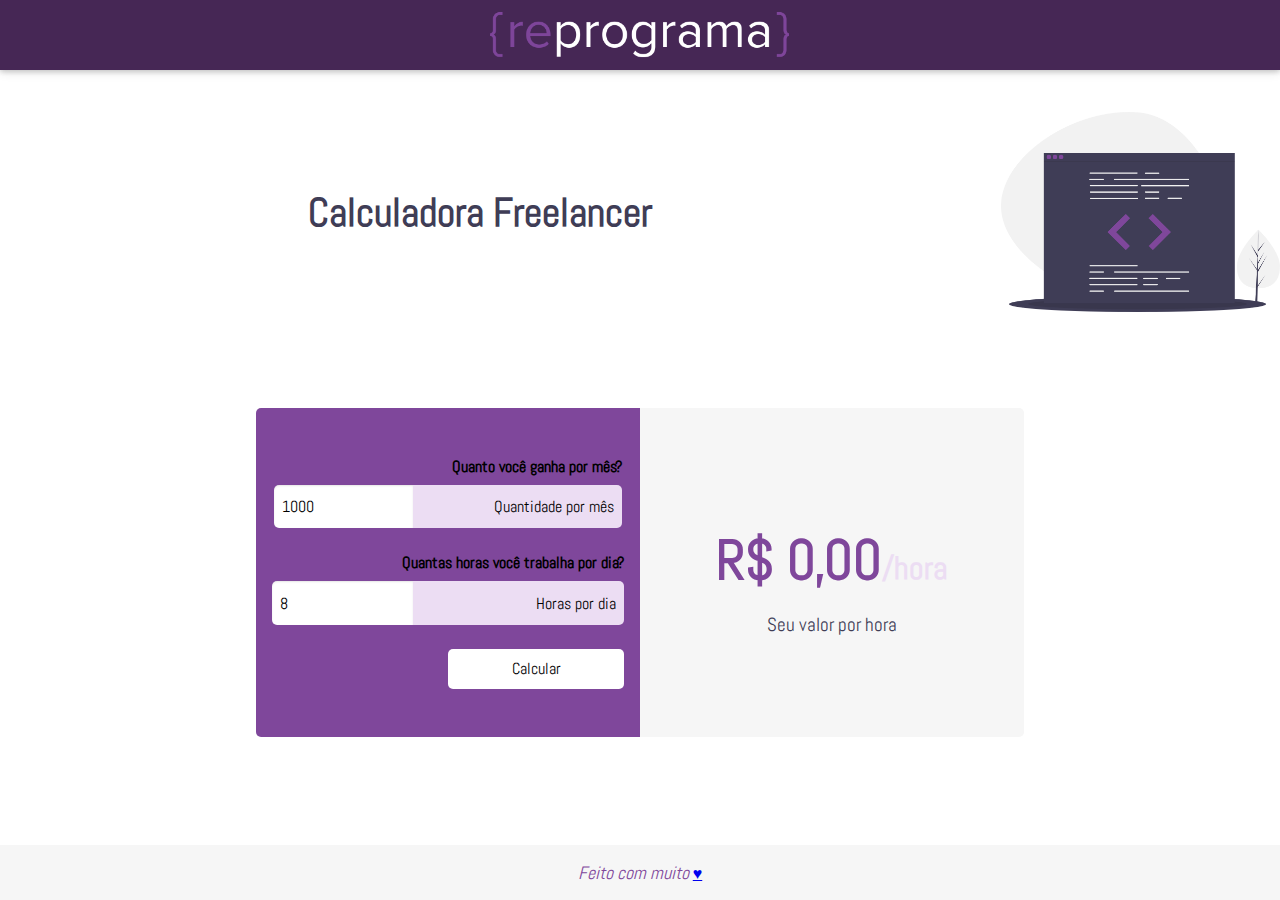
<file: reprograma/index.html>
<!DOCTYPE html>
<html lang="en">
  <head>
    <meta charset="utf-8" />
    <meta http-equiv="X-UA-Compatible" content="IE=edge" />
    <meta name="viewport" content="width=device-width, initial-scale=1" />
    <title>Reprograma - Calculadora Freelancer</title>
    <link rel="icon" href="img/favicon.ico" />
    <link rel="stylesheet" type="text/css" href="style.css" />
    <script type="text/javascript" src="js/script.js" defer></script>
  </head>
  <body>
    <nav class="barra-navegacao">
      <img class="barra-navegacao__logotipo" 
        src="js/logotipo-reprograma.png"
        alt="logotipo-reprograma" />
    </nav>
    <header class="cabecalho">
      <h1 class="cabecalho__titulo">Calculadora Freelancer</h1>
    </header>
    <main class="conteudo-principal">
      <section class="secao secao-hora">
        <article class="secao__conteudo">
          <div class="secao__formulario">
            <fieldset>
              <legend>Quanto você ganha por mês?</legend>
              <div class="secao__formulario__grupo">
                <label for="ganho-mes">Quantidade por mês</label>
                <input id="ganho-mes" type="number" value="0" />
              </div>
            </fieldset>
            <fieldset>
              <legend>Quantas horas você trabalha por dia?</legend>
              <div class="secao__formulario__grupo">
                <label for="horas-dia">Horas por dia</label>
                <input id="horas-dia" type="number" value="0" />
              </div>
            </fieldset>
            <button onclick="calcularValorHora()">Calcular</button>
          </div>
        </article>
        <footer class="secao__rodape">
          <h3 class="secao__rodape__valor">
            <span id="resposta">R$ 0,00</span><small>/hora</small>
          </h3>
          <p class="secao__rodape__legenda">Seu valor por hora</p>
        </footer>
      </section>
    </main>
    <footer class="rodape">Feito com muito 
      <a href="desafio.html">♥</a></footer>
  </body>
</html>
</file>
<file: reprograma/style.css>
@import url("https://fonts.googleapis.com/css?family=Lato:400,700");
@import url("https://fonts.googleapis.com/css2?family=Abel&display=swap");

* {
  box-sizing: border-box;
  font-family: "Abel", "Lato", sans-serif;
  font-size: 16px;
}
body {
  margin: 0;
}
h1 {
  font-size: 36px;
}
h2 {
  font-size: 24px;
}
p {
  margin: 0;
}

button {
  background-color: #fff;
  border: none;
  color: #000;
  text-align: center;
  text-decoration: none;
  font-size: 16px;
  cursor: pointer;
  width: 50%;
  height: 40px;
  border-radius: 5px;
  margin: 1.5rem 0 0 0;
}

/* BARRA NAVEGACAO */
.barra-navegacao {
  z-index: 1;
  display: flex;
  align-items: center;
  justify-content: center;
  position: fixed;
  top: 0;
  height: 70px;
  width: 100%;
  background-color: #462755;
  box-shadow: 0 2px 5px 0 rgba(0, 0, 0, 0.16), 0 2px 10px 0 rgba(0, 0, 0, 0.12);
}
.barra-navegacao__logotipo {
  max-height: 70%;
  max-width: 70%;
}

/* CONTEUDO-PRINCIPAL */
@media (min-width: 320px) {
  .conteudo-principal {
    margin: 0 0 0 auto;
  }
}
@media (min-width: 768px) {
  .conteudo-principal {
    margin: 6rem auto 6rem auto;
  }
}
@media (min-width: 992px) {
  .conteudo-principal {
    max-width: 80%;
  }
}
@media (min-width: 1200px) {
  .conteudo-principal {
    max-width: 60%;
  }
}

/* CABECALHO */
.cabecalho {
  position: relative;
  text-align: center;
  color: #3f3d56;
  height: auto;
  padding: 2rem 1rem;
  margin-top: 80px;
  margin-bottom: 80px;
  background: url("js/code.png") no-repeat center right;
  background-attachment: scroll;
  background-size: auto;
  background-size: contain;
  background-attachment: scroll;
}

.cabecalho__titulo {
  margin: 0 10rem 0 0;
  display: block;
}

@media (min-width: 320px) {
  .cabecalho {
    margin-top: 7rem;
  }
  .cabecalho__titulo {
    margin: 0 10rem 0 0;
    font-size: 25px;
  }
}

@media (min-width: 768px) {
  .cabecalho {
    display: flex;
    flex-direction: column;
    justify-content: center;
    height: 200px;
  }
  .cabecalho__titulo {
    margin: 0 20rem 0 0;
    font-size: 40px;
  }
}

/* SECAO */
.secao__cabecalho {
  font-size: 24px;
  font-weight: bold;
  text-align: center;
  color: #464646;
  padding: 3rem 0 0 0;
}
.secao__cabecalho:after {
  display: table;
  content: "}";
  font-size: 36px;
  font-weight: lighter;
  color: #7f479b;
  margin: -15px auto 10px;
  transform: rotate(90deg);
}
.secao__conteudo {
  padding: 3rem 1rem;
  background-color: #7f479b;
  margin-bottom: 10px;
}

.secao__formulario {
  text-align: right;
}

.secao__formulario fieldset {
  padding: 0;
  border: none;
}

.secao__formulario fieldset:not(:first-child) {
  margin: 1.5rem 0 0 0;
}
.secao__formulario legend {
  font-weight: bold;
  padding: 0;
  margin: 0 0 0.5rem 0;
}
.secao__formulario__grupo {
  position: relative;
  display: flex;
  flex-direction: row-reverse;
  flex-wrap: wrap;
}
.secao__formulario__grupo label {
  text-align: right;
  width: 60%;
  padding: 0.7rem 0.5rem;
  margin: 0;
  background-color: #ecddf3;
  border-top-left-radius: 0;
  border-bottom-left-radius: 0;
  border-top-right-radius: 5px;
  border-bottom-right-radius: 5px;
}
.secao__formulario__grupo input {
  width: 40%;
  padding: 0.7rem 0.5rem;
  margin: 0;
  border: none;
  border-top-left-radius: 5px;
  border-bottom-left-radius: 5px;
  border-top-right-radius: 0;
  border-bottom-right-radius: 0;
  box-shadow: inset 0 1px 2px rgba(0, 0, 0, 0.1);
}
.secao__formulario__grupo p {
  width: 100%;
  padding: 0;
  margin: 0;
}
.secao__rodape {
  text-align: center;
  padding: 3rem 1rem;
  background-color: #f6f6f6;
  margin-bottom: 10px;
}
.secao__rodape__valor span {
  font-size: 3.5rem;
  color: #7f479b;
  margin: 0 0 0.5rem 0;
}
.secao__rodape__valor small {
  font-size: 2rem;
  color: #ecddf3;
}
.secao__rodape__legenda {
  font-size: 1.2rem;
  color: #3f3d56;
}
@media (min-width: 768px) {
  .secao {
    display: flex;
    flex-wrap: wrap;
  }
  .secao__cabecalho {
    width: 100%;
  }
  .secao__rodape {
    display: flex;
    justify-content: center;
    flex-direction: column;
  }
  .secao__conteudo,
  .secao__rodape {
    width: 50%;
  }
}
@media (min-width: 992px) {
  .secao__conteudo {
    border-top-left-radius: 5px;
    border-bottom-left-radius: 5px;
  }
  .secao__rodape {
    border-top-right-radius: 5px;
    border-bottom-right-radius: 5px;
  }
}

/* RODAPE */
.rodape {
  font-size: 18px;
  font-style: italic;
  text-align: center;
  color: #7f479b;
  background-color: #f6f6f6;
  padding: 1rem 1rem;
  position: fixed;
  bottom: 0;
  width: 100%;
}
</file>
